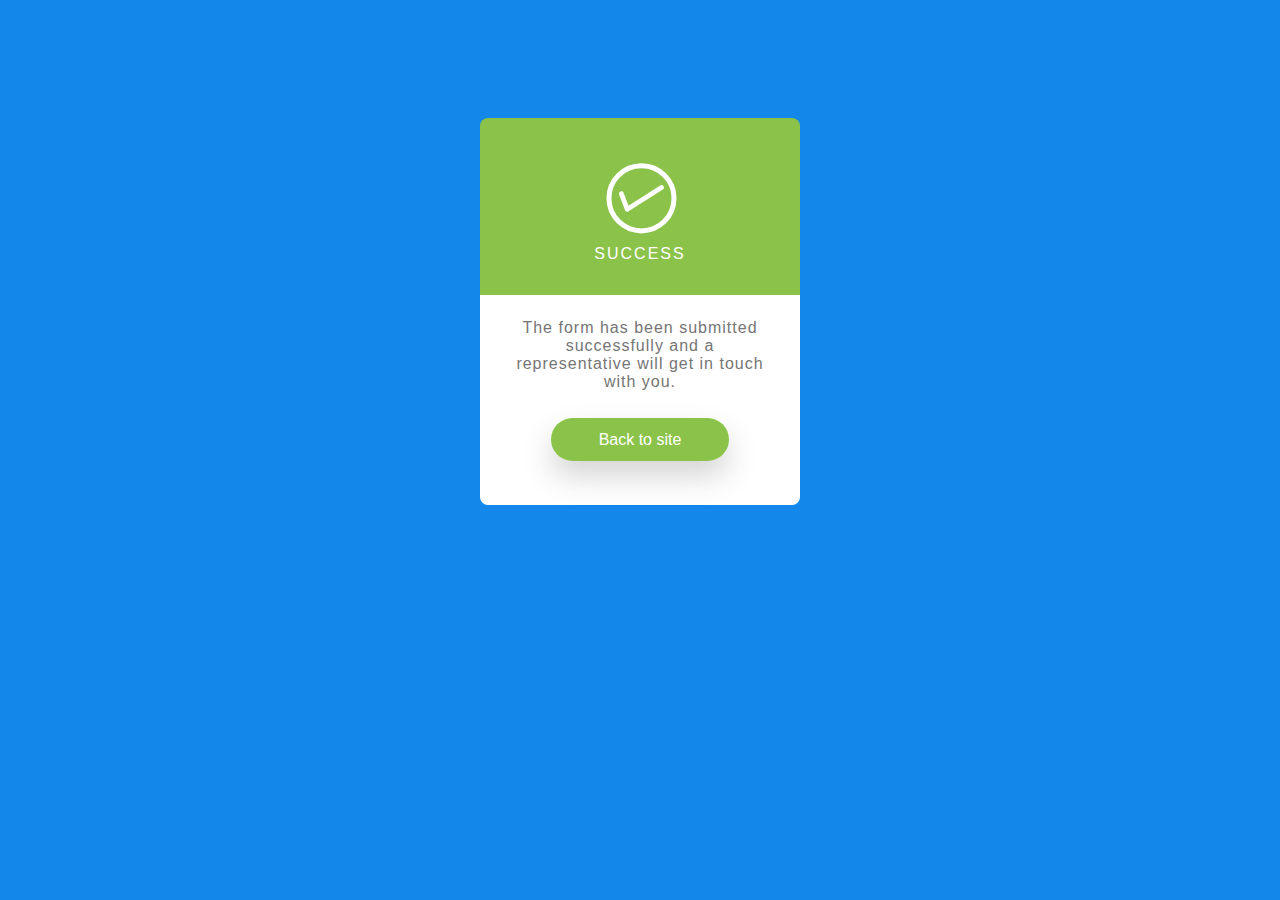
<file: contact-form-thank-you.html>
<!DOCTYPE HTML> 
<html>
<head>
	<title>Thank you!</title>
<!-- define some style elements-->
<link rel="stylesheet" href="https://maxcdn.bootstrapcdn.com/font-awesome/4.5.0/css/font-awesome.min.css">
<meta name="viewport" content="width=device-width, initial-scale=1">
<style>
body {
  background: #1488EA;
}

#card {
  position: relative;
  top: 110px;
  width: 320px;
  display: block;
  margin: auto;
  text-align: center;
  font-family: 'Source Sans Pro', sans-serif;
}

#upper-side {
  padding: 2em;
  background-color: #8BC34A;
  display: block;
  color: #fff;
  border-top-right-radius: 8px;
  border-top-left-radius: 8px;
}

#checkmark {
  font-weight: lighter;
  fill: #fff;
  margin: -3.5em auto auto 20px;
}

#status {
  font-weight: lighter;
  text-transform: uppercase;
  letter-spacing: 2px;
  font-size: 1em;
  margin-top: -.2em;
  margin-bottom: 0;
}

#lower-side {
  padding: 2em 2em 5em 2em;
  background: #fff;
  display: block;
  border-bottom-right-radius: 8px;
  border-bottom-left-radius: 8px;
}

#message {
  margin-top: -.5em;
  color: #757575;
  letter-spacing: 1px;
}

#contBtn {
  position: relative;
  top: 1.5em;
  text-decoration: none;
  background: #8bc34a;
  color: #fff;
  margin: auto;
  padding: .8em 3em;
  -webkit-box-shadow: 0px 15px 30px rgba(50, 50, 50, 0.21);
  -moz-box-shadow: 0px 15px 30px rgba(50, 50, 50, 0.21);
  box-shadow: 0px 15px 30px rgba(50, 50, 50, 0.21);
  border-radius: 25px;
  -webkit-transition: all .4s ease;
		-moz-transition: all .4s ease;
		-o-transition: all .4s ease;
		transition: all .4s ease;
}

#contBtn:hover {
  -webkit-box-shadow: 0px 15px 30px rgba(50, 50, 50, 0.41);
  -moz-box-shadow: 0px 15px 30px rgba(50, 50, 50, 0.41);
  box-shadow: 0px 15px 30px rgba(50, 50, 50, 0.41);
  -webkit-transition: all .4s ease;
		-moz-transition: all .4s ease;
		-o-transition: all .4s ease;
		transition: all .4s ease;
}
</style>	
<!-- a helper script for vaidating the form-->
</head>	
</head>

<body>
<div id='card' class="animated fadeIn">
  <div id='upper-side'>
    <?xml version="1.0" encoding="utf-8"?>
      <!-- Generator: Adobe Illustrator 17.1.0, SVG Export Plug-In . SVG Version: 6.00 Build 0)  -->
      <!DOCTYPE svg PUBLIC "-//W3C//DTD SVG 1.1//EN" "http://www.w3.org/Graphics/SVG/1.1/DTD/svg11.dtd">
      <svg version="1.1" id="checkmark" xmlns="http://www.w3.org/2000/svg" xmlns:xlink="http://www.w3.org/1999/xlink" x="0px" y="0px" xml:space="preserve">
        <path d="M131.583,92.152l-0.026-0.041c-0.713-1.118-2.197-1.447-3.316-0.734l-31.782,20.257l-4.74-12.65
	c-0.483-1.29-1.882-1.958-3.124-1.493l-0.045,0.017c-1.242,0.465-1.857,1.888-1.374,3.178l5.763,15.382
	c0.131,0.351,0.334,0.65,0.579,0.898c0.028,0.029,0.06,0.052,0.089,0.08c0.08,0.073,0.159,0.147,0.246,0.209
	c0.071,0.051,0.147,0.091,0.222,0.133c0.058,0.033,0.115,0.069,0.175,0.097c0.081,0.037,0.165,0.063,0.249,0.091
	c0.065,0.022,0.128,0.047,0.195,0.063c0.079,0.019,0.159,0.026,0.239,0.037c0.074,0.01,0.147,0.024,0.221,0.027
	c0.097,0.004,0.194-0.006,0.292-0.014c0.055-0.005,0.109-0.003,0.163-0.012c0.323-0.048,0.641-0.16,0.933-0.346l34.305-21.865
	C131.967,94.755,132.296,93.271,131.583,92.152z" />
        <circle fill="none" stroke="#ffffff" stroke-width="5" stroke-miterlimit="10" cx="109.486" cy="104.353" r="32.53" />
      </svg>
      <h3 id='status'>
      Success
    </h3>
  </div>
  <div id='lower-side'>
    <p id='message'>
      The form has been submitted successfully and a representative will get in touch with you.
    </p>
    <a href="http://onnlifepharma.in/" id="contBtn">Back to site</a>
  </div>
</div>
</body>
</html>
</file>
